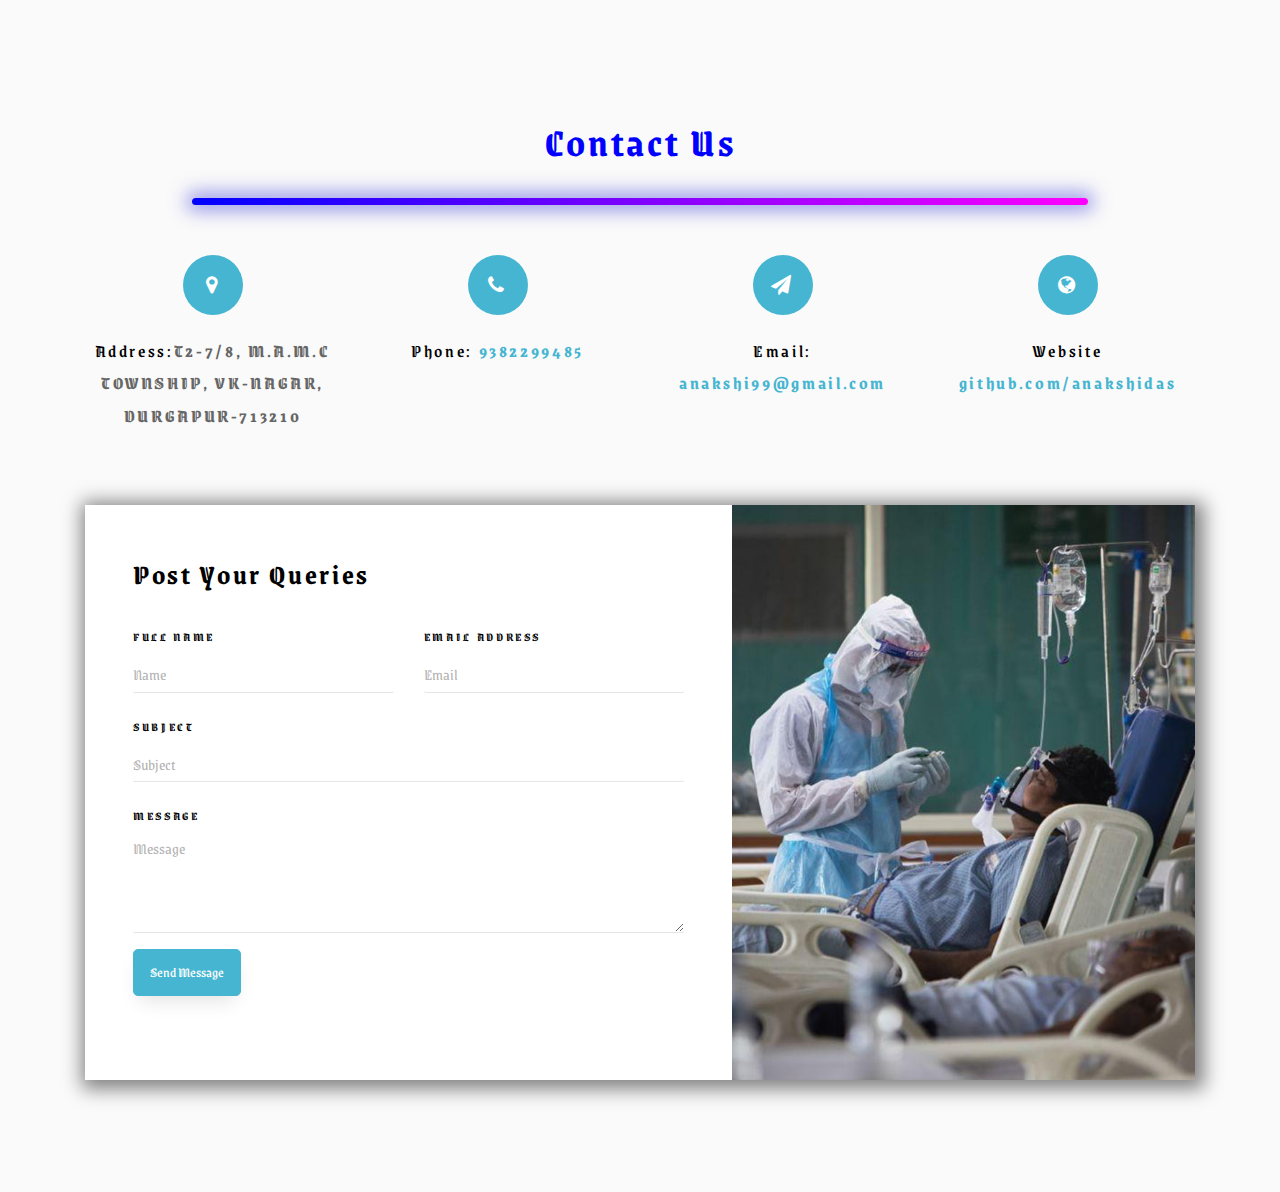
<file: contact.html>
<!doctype html>
<html lang="en">
  <head>
  	<title>Contact Form</title>
    <meta charset="utf-8">
    <meta name="viewport" content="width=device-width, initial-scale=1, shrink-to-fit=no">

	<link
		href="https://fonts.googleapis.com/css2?family=Grenze+Gotisch:wght@500&family=Raleway:ital,wght@0,200;0,300;0,400;0,600;1,200&family=Sansita+Swashed:wght@300;400;600;700&display=swap"
		rel="stylesheet">

	<link rel="stylesheet" href="https://stackpath.bootstrapcdn.com/font-awesome/4.7.0/css/font-awesome.min.css">
	
	<link rel="stylesheet" href="css/style1.css">

	</head>
	<body>
	<section class="ftco-section">
		<div class="container">
			<div class="row justify-content-center">
				<div class="col-md-6 text-center mb-5">
					<h1 class="heading-section" style="font-size: 40px; color: blue; font-family:'Grenze Gotisch', cursive; font-weight: bold; letter-spacing: 0.7mm;">  Contact Us</h1>
				</div>
				<div style="width: 70vw; height:7px; background:linear-gradient(to right, blue, magenta); border-radius: 5px; margin-bottom: 20px; top:-30px; position:relative; box-shadow: 0px 0px 18px 6px rgba(128, 128, 228, 0.788);">

				</div>
			</div>
			<div class="row justify-content-center" style="font-family:'Grenze Gotisch', cursive; font-weight: bold; letter-spacing: 0.7mm; font-size: 18px;">
				<div class="col-md-12">
					<div class="wrapper">
						<div class="row mb-5">
							<div class="col-md-3">
								<div class="dbox w-100 text-center">
			        		<div class="icon d-flex align-items-center justify-content-center">
			        			<span class="fa fa-map-marker"></span>
			        		</div>
			        		<div class="text">
				            <p><span>Address:</span>T2-7/8, M.A.M.C TOWNSHIP, VK-NAGAR, DURGAPUR-713210</p>
				          </div>
			          </div>
							</div>
							<div class="col-md-3">
								<div class="dbox w-100 text-center">
			        		<div class="icon d-flex align-items-center justify-content-center">
			        			<span class="fa fa-phone"></span>
			        		</div>
			        		<div class="text">
				            <p><span>Phone:</span> <a href="tel://1234567920">9382299485</a></p>
				          </div>
			          </div>
							</div>
							<div class="col-md-3">
								<div class="dbox w-100 text-center">
			        		<div class="icon d-flex align-items-center justify-content-center">
			        			<span class="fa fa-paper-plane"></span>
			        		</div>
			        		<div class="text">
				            <p><span>Email:</span> <a href="mailto:info@yoursite.com">anakshi99@gmail.com</a></p>
				          </div>
			          </div>
							</div>
							<div class="col-md-3">
								<div class="dbox w-100 text-center">
			        		<div class="icon d-flex align-items-center justify-content-center">
			        			<span class="fa fa-globe"></span>
			        		</div>
			        		<div class="text">
				            <p><span>Website</span> <a href="#">github.com/anakshidas</a></p>
				          </div>
			          </div>
							</div>
						</div>
						<div class="row no-gutters" style="box-shadow: 3px 3px 18px 6px grey">
							<div class="col-md-7">
								<div class="contact-wrap w-100 p-md-5 p-4" style="font-family:'Grenze Gotisch', cursive; font-weight: bold; letter-spacing: 0.7mm;">
									<h3 class="mb-4" style="font-family:'Grenze Gotisch', cursive; font-weight: bold; letter-spacing: 0.7mm;">Post Your Queries</h3>
									<div id="form-message-warning" class="mb-4"></div> 
				      		<div id="form-message-success" class="mb-4">
				            Your message was sent, thank you!
				      		</div style="box-shadow: 2px 2px 8px 9px grey">
									<form method="POST" id="contactForm" name="contactForm" class="contactForm">
										<div class="row">
											<div class="col-md-6">
												<div class="form-group">
													<label class="label" for="name">Full Name</label>
													<input type="text" class="form-control" name="name" id="name" placeholder="Name">
												</div>
											</div>
											<div class="col-md-6"> 
												<div class="form-group">
													<label class="label" for="email">Email Address</label>
													<input type="email" class="form-control" name="email" id="email" placeholder="Email">
												</div>
											</div>
											<div class="col-md-12">
												<div class="form-group">
													<label class="label" for="subject">Subject</label>
													<input type="text" class="form-control" name="subject" id="subject" placeholder="Subject">
												</div>
											</div>
											<div class="col-md-12">
												<div class="form-group">
													<label class="label" for="#">Message</label>
													<textarea name="message" class="form-control" id="message" cols="30" rows="4" placeholder="Message"></textarea>
												</div>
											</div>
											<div class="col-md-12">
												<div class="form-group">
													<input type="submit" value="Send Message" class="btn btn-primary">
													<div class="submitting"></div>
												</div>
											</div>
										</div>
									</form>
								</div>
							</div>
							<div class="col-md-5 d-flex align-items-stretch">
								<div class="info-wrap w-100 p-5 img" style="background-image: url(./material/o5.jpg);">
			          </div>
							</div>
						</div>
					</div>
				</div>
			</div>
		</div>
	</section>

	<script src="./js/jquery.min.js"></script>
  <script src="./js/popper.js"></script>
  <script src="./js/jquery.validate.min.js"></script>
  <script src="./js/main.js"></script>

	</body>
</html>
</file>
